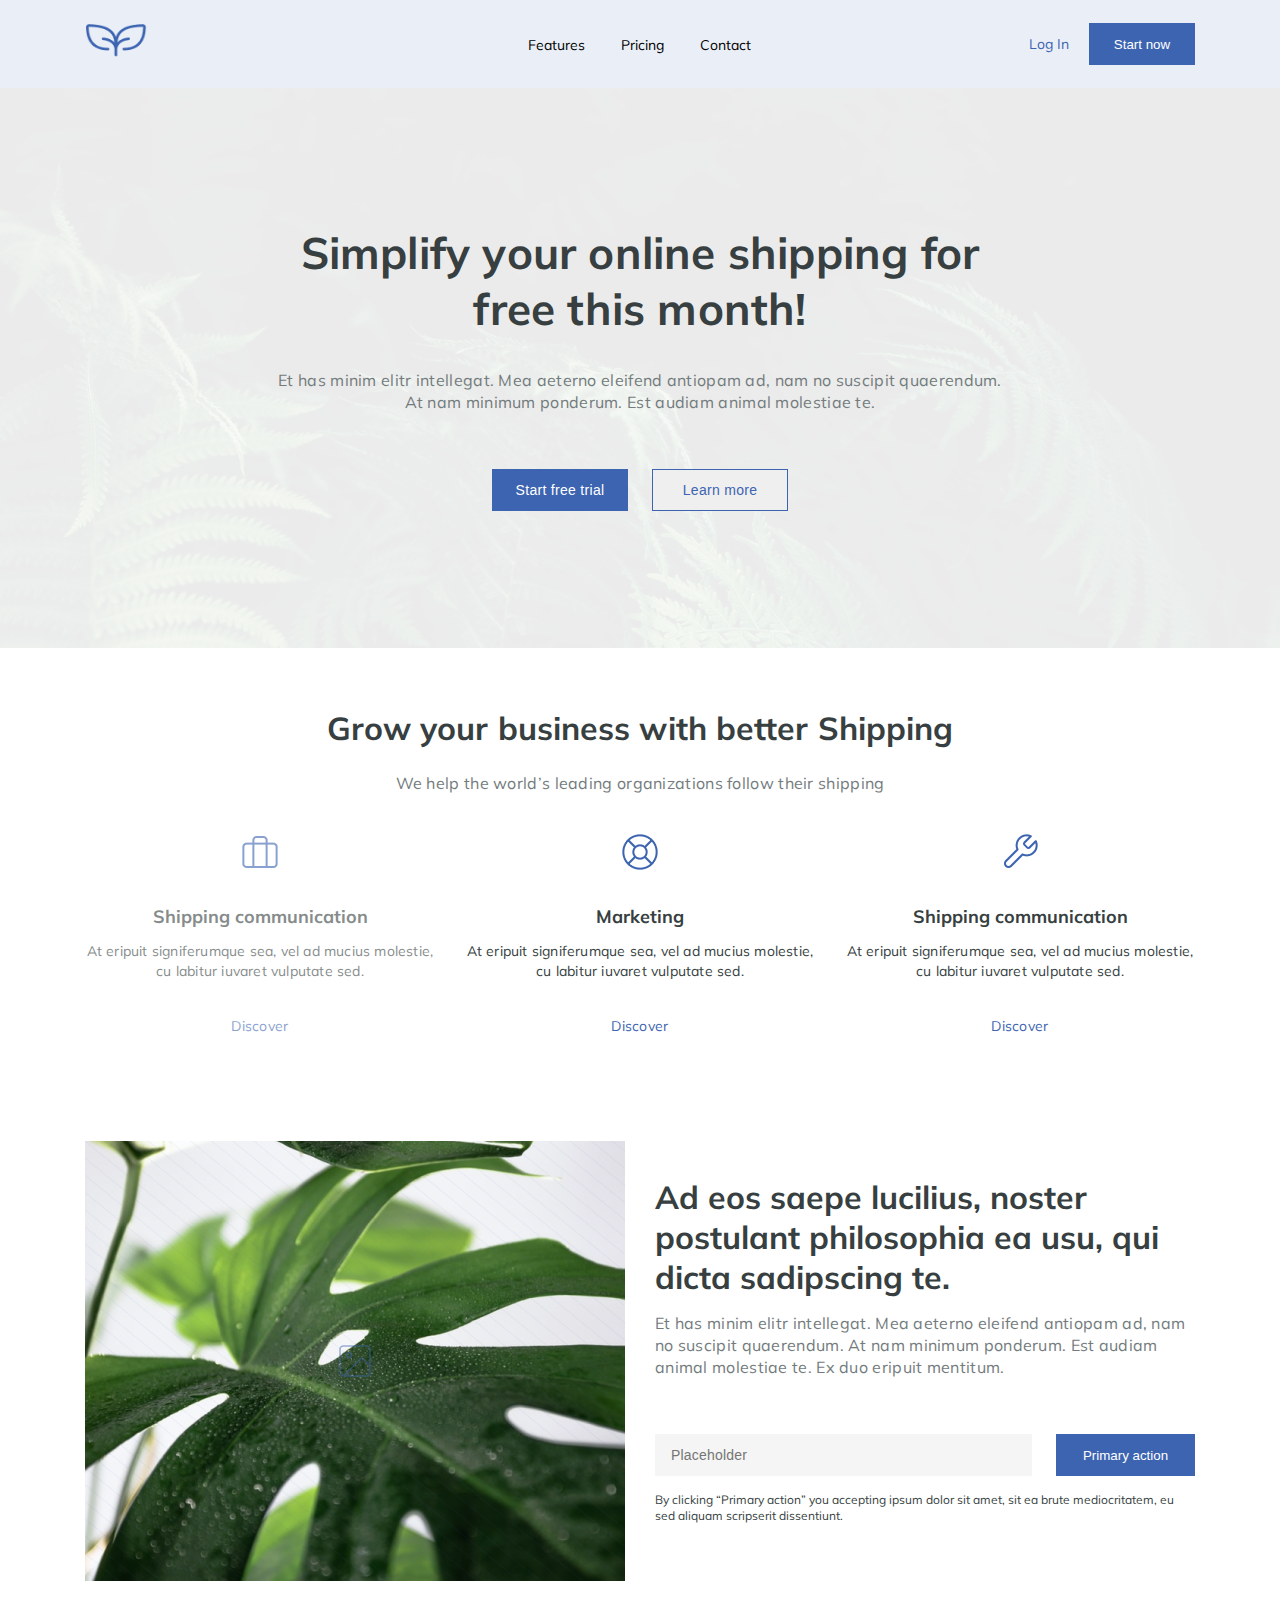
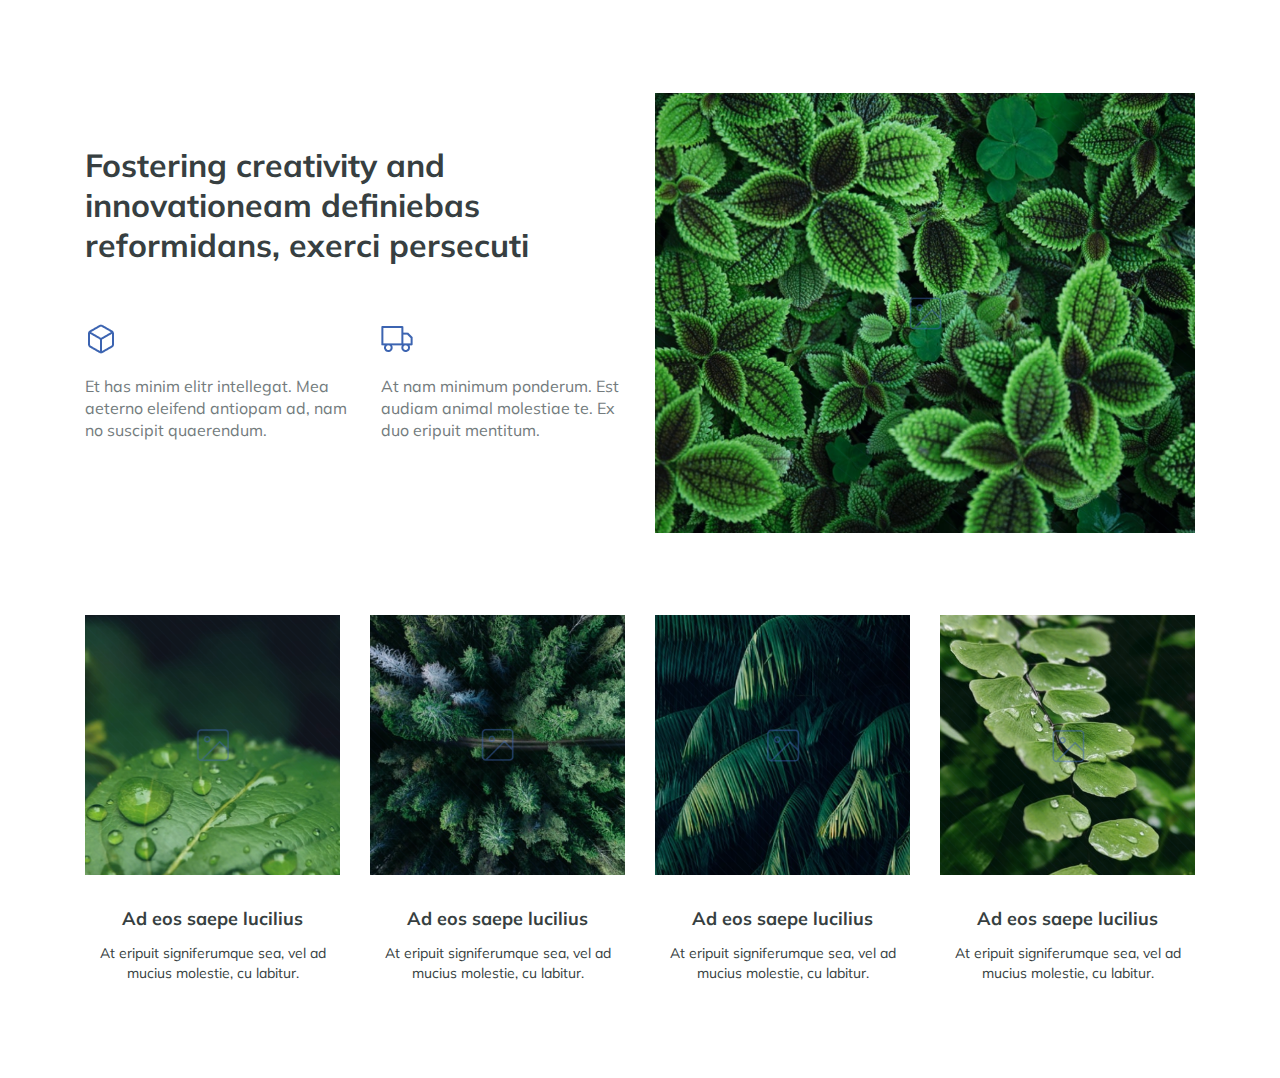
<file: index.html>
<!DOCTYPE html>
<html lang="en">
<head>
    <meta charset="UTF-8">
    <meta http-equiv="X-UA-Compatible" content="IE=edge">
    <meta name="viewport" content="width=device-width, initial-scale=1.0">
    <title>BÀI TEST</title>
    <link href='https://fonts.googleapis.com/css?family=Mulish' rel='stylesheet'>
    <link rel="stylesheet" href="style.css">
    <link rel="stylesheet" href="reponsive.css">
</head>
<body>
    <div class="header">
        <div class="header__ct">
            <div class="header__logo">
               <img src="img/logo.png" alt="">

            </div>

            <div class="header__nav--list">
               <a class="header__nav--item" href="">Features</a>
               <a class="header__nav--item" href="">Pricing</a>
               <a class="header__nav--item" href="">Contact</a>

            </div>

            <div class="header__login">
               <p class="header__login--text">Log In</p>
               <button class="header__login--btn">Start now</button>
            </div>
        </div>
    </div>

    <div class="slider">
        <div class="slider__content">
            <h2>Simplify your online shipping for free this month!</h2>
            <p>Et has minim elitr intellegat. Mea aeterno eleifend antiopam ad, nam no suscipit quaerendum. At nam minimum ponderum. Est audiam animal molestiae te.</p>
            <div class="slider__content--btn">
                <button>Start free trial</button>
                <button>Learn more</button>
            </div>
        </div>

    </div>

    <div class="content">
        <div class="content__top">
            <div class="content__top--text">
                <h3>
                    Grow your business with better Shipping
                </h3>
                <p>
                    We help the world’s leading organizations follow their shipping
                </p>
            </div>
            <div class="content__top--list row">
                <div class="content__top--item">
                    <img src="img/icon1.png" alt="">
                    <h6>Shipping communication</h6>
                    <p>At eripuit signiferumque sea, vel ad mucius molestie, cu labitur iuvaret vulputate sed.</p>
                    <a href="">Discover</a>
                </div>

                <div class="content__top--item">
                    <img src="img/life buoy.png" alt="">
                    <h6>Marketing</h6>
                    <p>At eripuit signiferumque sea, vel ad mucius molestie, cu labitur iuvaret vulputate sed.</p>
                    <a href="">Discover</a>
                </div>

                <div class="content__top--item">
                    <img src="img/tool.png" alt="">
                    <h6>Shipping communication</h6>
                    <p>At eripuit signiferumque sea, vel ad mucius molestie, cu labitur iuvaret vulputate sed.</p>
                    <a href="">Discover</a>
                </div>

            </div>

        </div>

        <div class="content__mid">
            <div class="content__mid--item">
                <div class="content__mid--img">
                    <img class="img1" src="img/image.png" alt="">
                </div>
                <div class="content__mid--text margin-left">
                    <h3 class="content__mid--heading">
                        Ad eos saepe lucilius, noster postulant philosophia ea usu, qui dicta sadipscing te.
                    </h3>
                    <p class="content__mid--description1">
                        Et has minim elitr intellegat. Mea aeterno eleifend antiopam ad, nam no suscipit quaerendum. At nam minimum ponderum. Est audiam animal molestiae te. Ex duo eripuit mentitum.
                    </p>
                    <div class="content__mid--pl">
                        <input class="content__mid--ip" type="text" placeholder="Placeholder">
                        <button class="content__mid--btn">Primary action</button>
                    </div>
                    <p class="content__mid--description2">
                        By clicking “Primary action” you accepting ipsum dolor sit amet, sit ea brute mediocritatem, eu sed aliquam scripserit dissentiunt.
                    </p>
                </div>
            </div>

            <div class="content__mid--item">
                <div class="content__mid--text jc">
                    <h3 class="content__mid--heading">
                        Fostering creativity and innovationeam definiebas reformidans, exerci persecuti
                    </h3>
                    
                    <div class="content__mid--l">
                        <div class="content__mid--i">
                            <img src="img/box.png" alt="">
                            <p>Et has minim elitr intellegat. Mea aeterno eleifend antiopam ad, nam no suscipit quaerendum.</p>
                        </div>
                        <div class="content__mid--i">
                            <img src="img/truck.png" alt="">
                            <p>At nam minimum ponderum. Est audiam animal molestiae te. Ex duo eripuit mentitum.</p>
                        </div>
                    </div>
                    
                </div>
                <div class="content__mid--img margin-left">
                    <img class="img2" src="img/1.png" alt="">
                </div>
            </div>
        </div>

        <div class="content__end">
            
                <div class="content__end--item cc6">
                   <img class="content__end--img" src="img/2.png" alt="">
                   <h6>Ad eos saepe lucilius</h6>
                   <p>At eripuit signiferumque sea, vel ad mucius molestie, cu labitur.</p>
                </div>

                <div class="content__end--item cc6">
                   <img class="content__end--img" src="img/3.png" alt="">
                    <h6>Ad eos saepe lucilius</h6>
                    <p>At eripuit signiferumque sea, vel ad mucius molestie, cu labitur.</p>
                </div>

                <div class="content__end--item cc6">
                    <img class="content__end--img" src="img/4.png" alt="">
                    <h6>Ad eos saepe lucilius</h6>
                    <p>At eripuit signiferumque sea, vel ad mucius molestie, cu labitur.</p>
                </div>

                <div class="content__end--item cc6">
                    <img class="content__end--img" src="img/5.png" alt="">
                    <h6>Ad eos saepe lucilius</h6>
                    <p>At eripuit signiferumque sea, vel ad mucius molestie, cu labitur.</p>
                </div>
            
        </div>
    </div>
</body>
</html>
</file>
<file: style.css>
*{
    margin: 0;
    padding: 0;
    box-sizing: border-box;
}

html{
    margin: auto;
    width: 1440px;
    max-width: 100%;
   
    font-family: 'Mulish';
}

.margin-left{
    margin-left: 30px;
}

.jc{
    margin-top: 16px;
}

body{
    
}

.header{
    width: 100%;
    background-color: #eaeff7;
}

.header__ct{
    width: 1110px;
    margin: auto;
    max-width: 100%;
    align-items: center;
    height: 88px;
    display: flex;
    justify-content: space-between;
}

.header__logo img {
   width: 63.4px;
   height: 35.21px;
   margin-right: 122px;
   cursor: pointer;
}

.header .header__nav--item{
    padding: 16px 16px;
    text-decoration: none;
    font-size: 14px;
    color: #000;
    line-height: 18px;
}

.header__login{
    display: inline-flex;
}

.header__login .header__login--text{
    font-size: 14px;
    margin: 0 20px;
    color: #3C64B1;
    line-height: 42px;
}

.header__login--btn:hover,
.slider__content--btn button:hover,
.content__mid--btn:hover{
    opacity: 0.8;
}

.header__login .header__login--btn{
    width: 106px;
    height: 42px;
    background-color: #3C64B1;
    border: none;
    color: #fff;
    cursor: pointer;
}

.slider{
    position: relative; 
    height: 560px;
    width: 100%;
    display: flex;
    align-items: center;
    justify-content: center;

}

.slider::before{
    content: "";
    background-image: url('img/slider.jfif');
    background-size: cover;
    position: absolute;
    top: 0px;
    right: 0px;
    bottom: 0px;
    left: 0px;
    opacity: 8%;
}

.slider .slider__content{
    position: relative;
    color: #000;
    width: 730px;
    max-width: 100%;
    text-align: center;
}

.slider .slider__content h2{
    font-weight: 700;
    font-size: 44px;
    line-height: 56px;
    margin-bottom: 32px;
    letter-spacing: 0.2px;
    color: #373F41;
}

.slider__content p {
    margin-bottom: 56px;
    color: #737B7D;
    font-size: 16px;
    line-height: 22px;
    width: 730px;
    letter-spacing: 0.3px;
    width: 100%;
    text-align: center;

}

.slider__content--btn button{
    width: 136px;
    height: 42px;
    border: 1.5px solid #3C64B1;
    font-size: 14px;
    letter-spacing: 0.3px;
    color: #3C64B1;
    cursor: pointer;
    margin: 0 10px;
}


.slider__content--btn button:first-child{
    background-color: #3C64B1;
    color: #fff;
}

.content{
    background-color: #fff;
    width: 1110px;
    max-width: 100%;
    margin: auto;
}


.content__top--text{
    margin: auto;
    margin-top: 60px;
    text-align: center;
}

.content__top--text h3{
    font-size: 32px;
    line-height: 40px;
    letter-spacing: 0.1px;
    font-weight: 700;
    color: #373F41;
}

.content__top--text p{
    color: #737B7D;
    font-size: 16px;
    line-height: 22px;
    letter-spacing: 0.3px;
    margin-top: 24px;
}

.content__top--list{
    margin-top: 38.33px;
    margin-bottom: 106px;
}

.content__top--list{
    text-align: center;
}

.content__top--item{
    
    max-width: 350px;
}

.content__top--item img {
    height: 40px;
    width: 40px;
    margin-bottom: 29px;
}

.content__top--item h6{
    font-size: 18px;
    line-height: 24px;
    letter-spacing: 0.1;
    color: #373F41;
    margin-bottom: 12px;   
}

.content__top--item p{
    font-size: 14px;
    line-height: 20px;
    letter-spacing: 0.2px;
    color: #373F41;
    margin-bottom: 34px;
}

.content__top--item a{
    text-decoration: none;
    color: #3C64B1;
    font-size: 14px;
    line-height: 18px;
    letter-spacing: 0.3px;
}

.content__top--item:first-child{
    opacity: 60%;
}

.content__mid--item{
    display: flex;
    max-width: 100%;
}

.content__mid--item:first-child{
    margin-bottom: 108px;
}

.content__mid--item:last-child{
    margin-bottom: 78px;
}
.content__mid--img{
    width: 50%;
}

.content__mid--item .content__mid--img .img2,
.img1{
    width: 540px;
    height: 440px;
    max-width: 100%;
   
}

.content__mid--text{
    max-width: 100%;
    width: 50%;
    
}
.content__mid--text .content__mid--heading{
    margin: 15px 0;
    max-width: 540px;
    margin-top: 36px;
    font-size: 32px;
    font-weight: 700;
    line-height: 40px;
    letter-spacing: 0.1;
    color: #373F41;
}

.content__mid--text .content__mid--description1{
    font-size: 16px;
    color: #737B7D;
    margin-bottom: 56px;
    line-height: 22px;
    letter-spacing: 0.3px;
}

.content__mid--pl{
    margin-bottom: 16px;
    display: flex;
}

.content__mid--pl .content__mid--ip{
    width: 377px;
    height: 42px;
    margin-right: 24px;
    font-size: 14px;
    padding-left: 16px;
    line-height: 20px;
    letter-spacing: 0.2px;
    background-color: #F4F5F4;
    border: none;
}

.content__mid--btn{
    width: 139px;
    height: 42px;
    border: none;
    background-color: #3C64B1;
    color: #fff;
    cursor: pointer;
}
.content__mid--description2{
    font-size: 12px;
    color: #373F41;
    line-height: 16px;
    
}

.content__mid--l{
    display: flex;
    margin-top: 58px;
}

.content__mid--i:first-child{
    margin-right: 15px;
}

.content__mid--i:last-child{
    margin-left: 15px;
}

.content__mid--i img{
    
    width: 32px;
    height: 32px;
}

.content__mid--i p{
    margin-top: 16px;
    font-size: 16px;
    line-height: 22px;
    color: #737B7D;
}

.content__end{
    display: flex;
    margin-bottom: 95px;
    max-width: 100%;
}

.content__end--item{
    width: 25%;
    text-align: center;
    max-width: 100%;
    margin: 0 15px;
}

.content__end--item:first-child{
    margin-left: 0px;
}
.content__end--item:last-child{
    margin-right: 0px;
}

.content__end--item h6{
    margin-top: 28px;
    font-size: 18px;
    color: #373F41;
    line-height: 24px;
}

.content__end--item p{
    margin-top: 12px;
    font-size: 14px;
    line-height: 20px;
    color: #373F41;
}

.content__end--item .content__end--img{
    width: 255px;
    height: 260px;
    max-width: 100%;
}
</file>
<file: reponsive.css>
.grid {
    width: 100%;
    display: block;
    padding: 0;
}

.row {
    display: flex;
    flex-wrap: nowrap;
    justify-content: space-between;
}

/* >= Tablet */
@media (min-width: 740px) {
    .col {
        padding-left: 8px;
        padding-right: 8px;
    }  
}

/* Tablet - PC low resolution */
@media (min-width: 740px) and (max-width: 1023px) {
    .header__ct{
        padding: 0 20px;
    }
    .cc6{
        flex: 0 0 50%;
    }
    

    .tow{
        width: 25%;
    }

    .row{
        display: block;
    }

    .content__top--item{
        margin: auto;
        margin-bottom: 20px;
    }

    .content__mid--item{
        display: block;
    }

    .content__mid--img{
        width: 540px;
        max-width: 540px;
        display: block;
        margin: auto;
    }

    .content__mid--text{

        width: 540px;
        margin: auto;
    }

    .content__mid--description2{
        margin-top: 20px;
    }

    .content__mid--text .content__mid--heading{
        margin-bottom: 40px;
    }
    .img2{
        margin-top: 30px;
    }

    .content__end{
        display: block;
        width: 100%;
    }
    .content__end--item{
        display: inline-block;
        margin-left: 15%;
        margin-bottom: 24px;
    }

    .content__end--item:first-child{
        margin-left: 15%;
    }
}

/* mobile */

@media (max-width: 740px) {

    .header__login{
        display: none;
    }

    .header__ct{
       display: block;
       text-align: center;
       line-height: 88px;
    }

    .content{
        width: 340px;
        max-width: 100%;
        padding: 15px;
    }

    .content__mid--item .content__mid--img .img2, 
    .img1{
        width: 340px;
        height: 100%;
    }

    .content__mid--l{
        display: block;
    }

    .content__mid--i{
        margin-bottom: 20px;
        text-align: center;
    }

    .margin-left{
        margin-left: 0;
    }

    .content__mid--btn{
        margin-top: 20px;
    }

    .content__mid--i:last-child{
        margin-left: 0px;
    }

    .content__mid--text .content__mid--heading{
        text-align: center;
    }

    .cc6{
        flex: 0 0 1000%;
    }

    .header__logo img{
        display: none;
    }

    .row{
        display: block;
    }

    .content__mid--item{
        display: block;
    }
    .content__mid--img{
        width: 100%;
    }

    .content__mid--text{
        width: 100%;
    }

    .content__mid--pl .content__mid--ip{
        max-width: 100%;
    }
    
    .content__mid--pl{
        display: block;
    }

    .content__end{
        display: block;
    }

    .content__end--item{
        width: 100%;
        margin-left:0;
        margin-bottom: 20px;
    }
}
</file>
